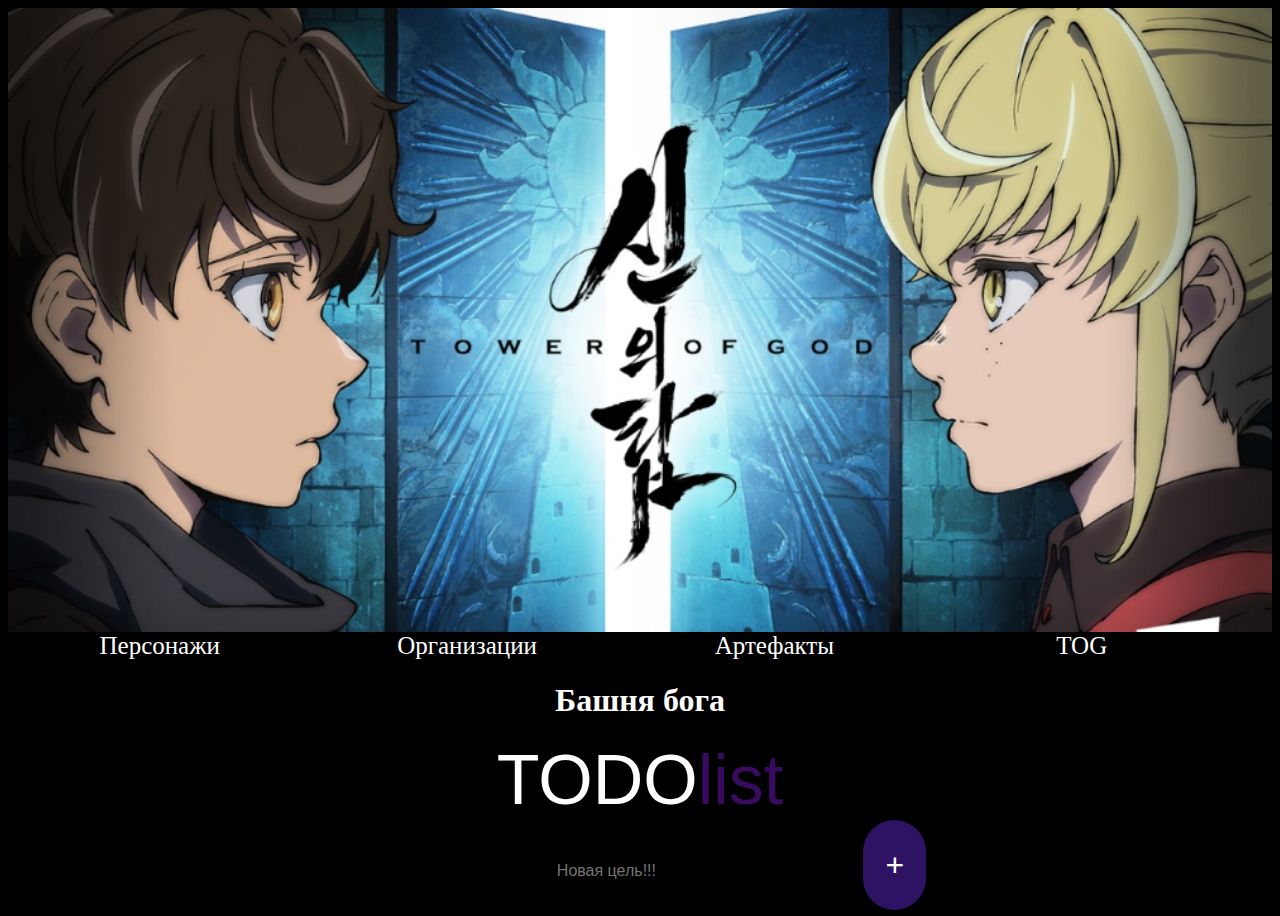
<file: universe/index.html>
<html>
 <head>
 	<meta charset="utf-8">
 	<title>TowerofGOD</title>
 	<link href="css/style.css" rel="stylesheet" type="text/css">
 	
 </head>
 <body >
 	<header>
 	<a href="index.html" ><img class="im" src="img/tower-of-god-image-1.png"  title="Tower of God" ></a>
 	<div class="ani">
 		<nav class="nice">
 			<a href="page1.html" class ="tex"> Персонажи </a>
 			<div class="katt">
 				<div>Империя Захарда</div>
 				<div>FUG</div>
 				<div>Незаконные</div>
 			</div>
 		</nav>
 		<nav class="nice">
 			<a href="page2.html" class="tex" >Организации</a>
 			<div class="katt">
 				<div ><a href="page2.html#army">Империя Захарда</a></div>
 				<div ><a href="page2.html#terr">FUG</a></div>
 				<div ><a href="page2.html#fly">Крылатое древо</a></div>
 				<div ><a href="page2.html#mag">Мастерская</a></div>
 				<div ><a href="page2.html#rang">Бюро рангов</a></div>
 			</div>
 		</nav>
 		<nav class="nice">
 			<a href="page3.html" class="tex">Артефакты</a>
 			<div class="katt">
 				<div>Орудия</div>
 				<div>Другие предметы</div>
 			</div>
 		</nav>
 		<nav class="nice">
 			<a href="page4.html" class ="tex">TOG</a>
 			<div class="katt">Каталог</div>
 		</nav>
	</div>
</header>
 <h1>Башня бога</h1>
 <div class="wrapper">
	<canvas width="0" height="0" class="canvas" id="canvas"></canvas>
</div>
<div class="banner"><span class="headline">TODO</span>list</div>
<div class="todo">
	<div class="todoInput">
		<input class="input" type="text" placeholder="Новая цель!!!">
		<button class="addButton">+</button>
	</div>
	<div class="contain">
		<!--
		<div class="item">
			<input type="text" class="itemInput"  disabled>
			<button class="editButton">EDIT</button>
			<button class="removeButton">REMOVE</button>
		</div>
		-->
	</div>
</div>
 <script type="text/javascript" src="js/script.js"></script>
 </body>
 </html>
</file>
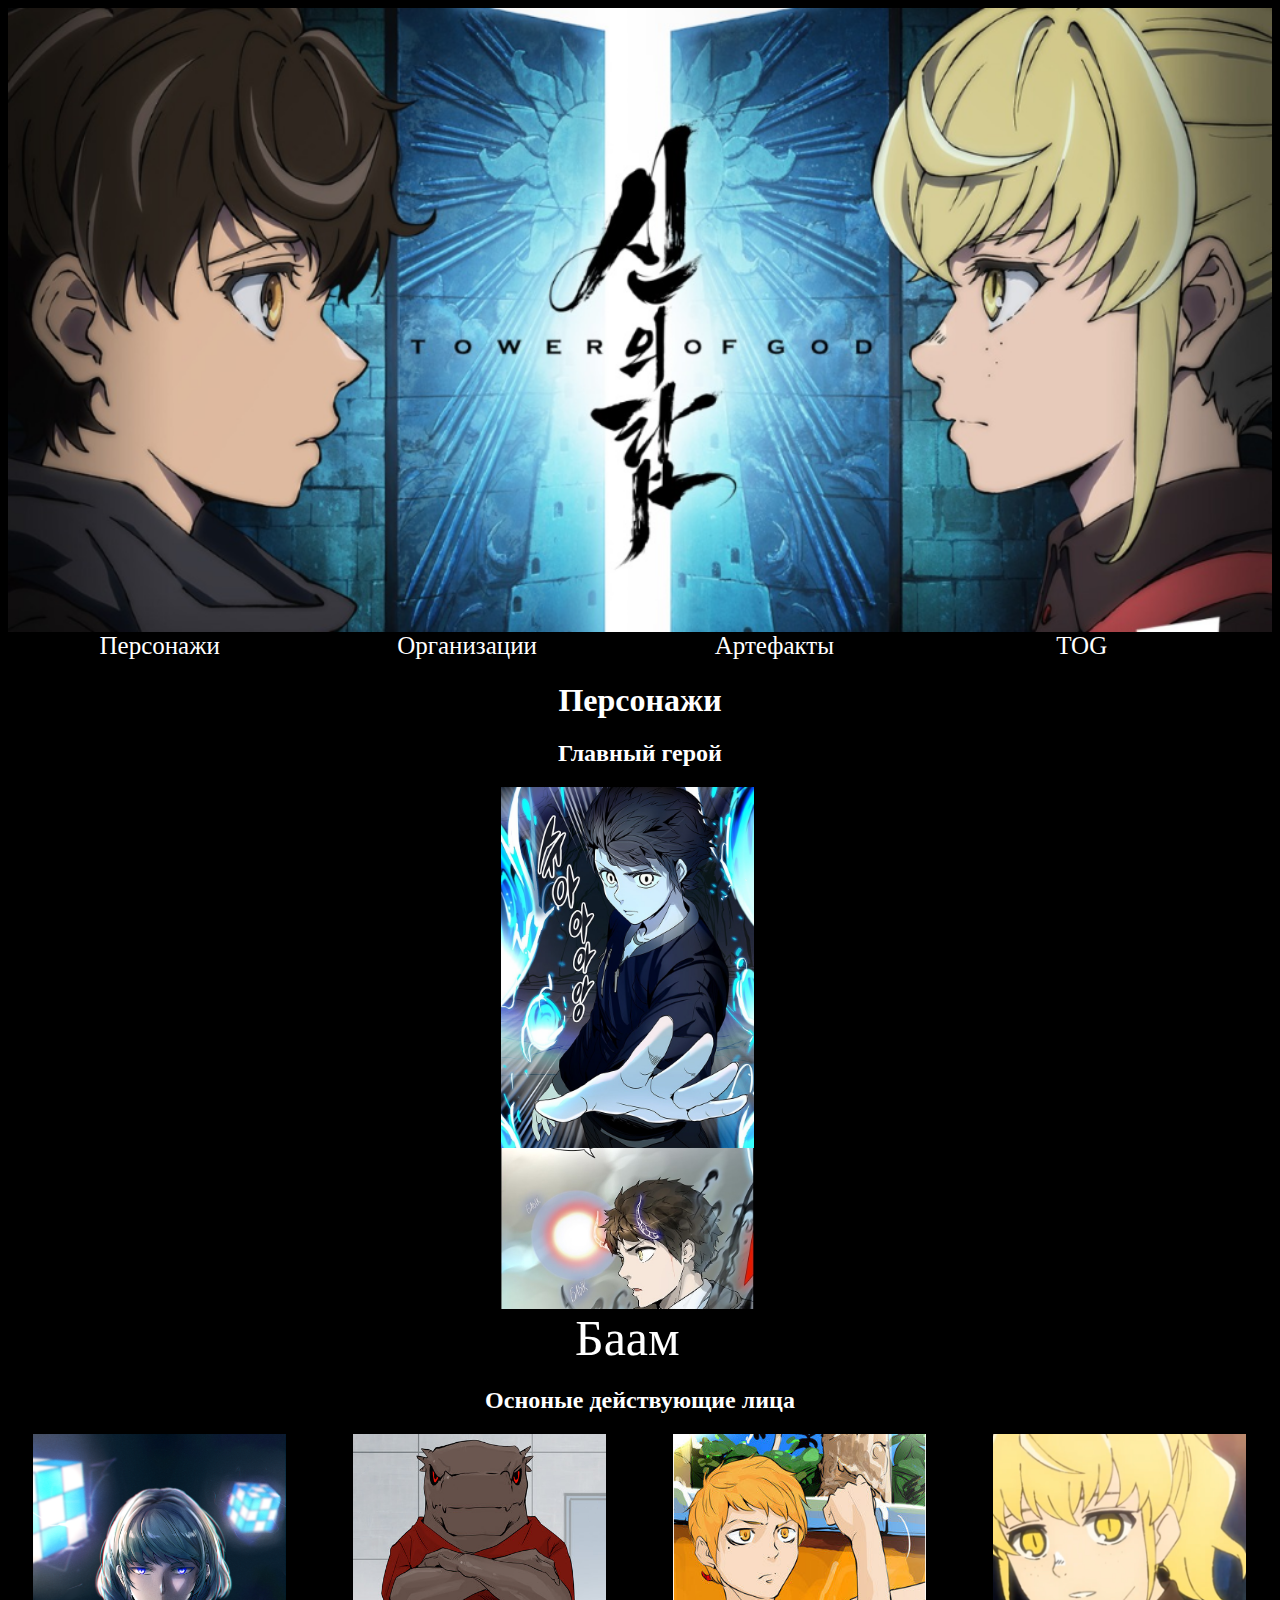
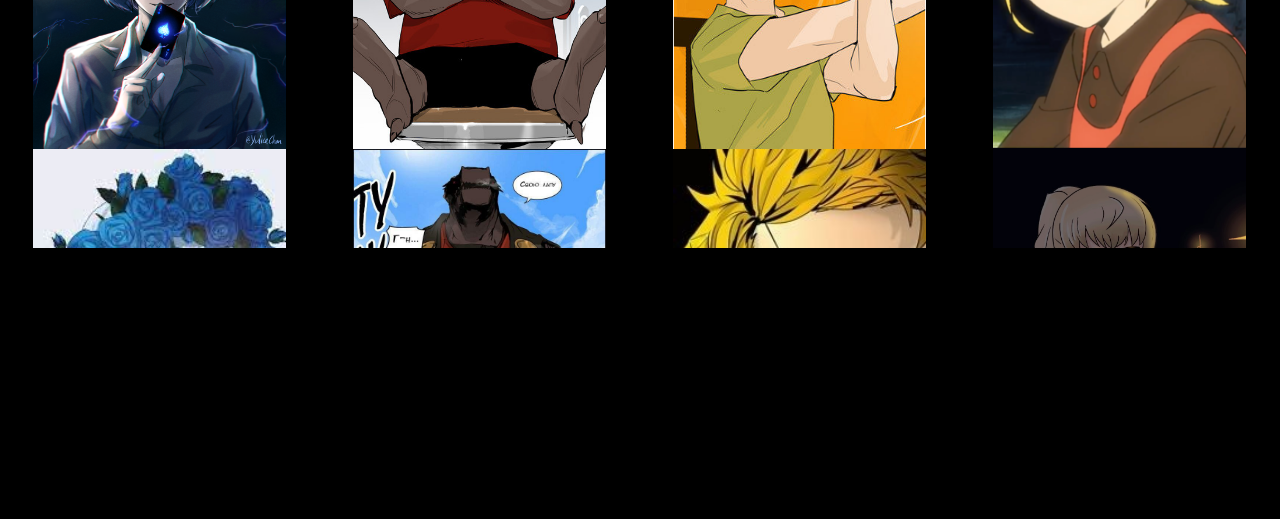
<file: universe/page1.html>
<html>
 <head>
 	<meta charset="utf-8">
 	<title>TowerofGOD</title>
 	<link href="css/style.css" rel="stylesheet" type="text/css">
 	
 </head>
 <body background="/img/1626165832_47-kartinkin-com-p-krasivii-chyorno-belii-fon-krasivo-48.jpg">

 	<header>
 	<a href="index.html" ><img class="im" src="img/tower-of-god-image-1.png"  title="Tower of God"  ></a>
	<div class="ani">
 		<nav class="nice">
 			<a href="page1.html" class ="tex"> Персонажи </a>
 			<div class="katt">
 				<div>Империя Захарда</div>
 				<div>FUG</div>
 				<div>Незаконные</div>
 			</div>
 		</nav>
 		<nav class="nice">
 			<a href="page2.html" class="tex" >Организации</a>
 			<div class="katt">
 				<div ><a href="page2.html#army">Империя Захарда</a></div>
 				<div ><a href="page2.html#terr">FUG</a></div>
 				<div ><a href="page2.html#fly">Крылатое древо</a></div>
 				<div ><a href="page2.html#mag">Мастерская</a></div>
 				<div ><a href="page2.html#rang">Бюро рангов</a></div>
 			</div>
 		</nav>
 		<nav class="nice">
 			<a href="page3.html" class="tex">Артефакты</a>
 			<div class="katt">
 				<div>Орудия</div>
 				<div>Другие предметы</div>
 			</div>
 		</nav>
 		<nav class="nice">
 			<a href="page4.html" class ="tex">TOG</a>
 			<div class="katt">Каталог</div>
 		</nav>
	</div>
</header>
 <h1>Персонажи</h1>
 <div>
 <h2>Главный герой</h2>
 <div class="transmis">
 	<div class="trans" onmouseover  ="dontTouchMe('music/1.mp3') " >
 		<img class="trans1"  src="img/6324369-9781242999-92cd7.jpg" title="Баам"  width:25%; >
 		<img class="trans2" src="img/Baam_0101.jpg " id="hed" title="Баам" width:25%;>
	 	<img class="trans3" src="img/Baam_00.jpg" title="Баам" width:25%;>
 	</div>
 	<div class="zag">
 		<div class="decor1">Баам</div>
	 	<div class="zig">
			<img src="img/BaamVol3.jpg" width="100%">
			<div class="won">Полное имя -Двадцать Пятый Баам. Протагонист манхвы, молодой парень с короткими каштановыми волосами и золотистыми глазами. Являющийся Незаконным, вошедшим в Башню вслед за своей подругой, Рахиль, на тот момент ничего не знал о мире Башни и его обитателях. После вербовки в FUG получает псевдоним Джу Виоле Грейс (вероятно в честь отца которого возможно звали Виоле. Грейс Мирцеа Ласлека, основатель FUG, был прислужником V(Виоле) ). Среди избранных своего уровня занимает А-ранг. В данный момент находится на 52 этаже.</div>
		</div>
	</div>
</div>
 <h2>Осноные действующие лица</h2>
<div class="transmis">
	<div class="transmis1">
		<img class="trans1" src="img/scale_1200.png" title="Кун Агеро Агнис"
		onclick="dontTouchMe('music/Stray Kids - SLUMP (Japanese version) - sound-fun.online.mp3') " >
		<img class="trans2" src="img/Без названия.jpg" title="Кун Агеро Агнис" >
		<img class="trans3" src="img/tower-of-god-image-2.png" title="Кун Агеро Агнис" >
	</div>
	<div class="transmis2">
		<img class="trans1" src="img/Rak3.png" title="Крок">
		<img class="trans2" src="img/0b5ba984be410a6fb8366b109f2a313f6be765e3v2_hq.jpg" title="Крок" >
		<img class="trans3" src="img/900.jpg" title="Крок" >
	</div>
	<div class="transmis3">
		<img class="trans1" src="img/Ванг-Нан.png" title="Ванг Нан">
		<img class="trans2" src="img/178105.jpg" title="Ванг Нан" >
		<img class="trans3" src="img/unnamed.jpg" title="Ванг Нан" >
	</div>
	<div class="transmis4">
		<img class="trans1" src="img/Rachel_Anime_Profile.png" title="Рахиль">
		<img class="trans2" src="img/EiGIpuxXYAA-krK.jpg" title="Рахиль" >
		<img class="trans3" src="img/Рахиль_2.png" title="Рахиль" >
	</div>
</div>
<script type="text/javascript" src="js/node.js"></script>
 </body>
 </html>
</file>
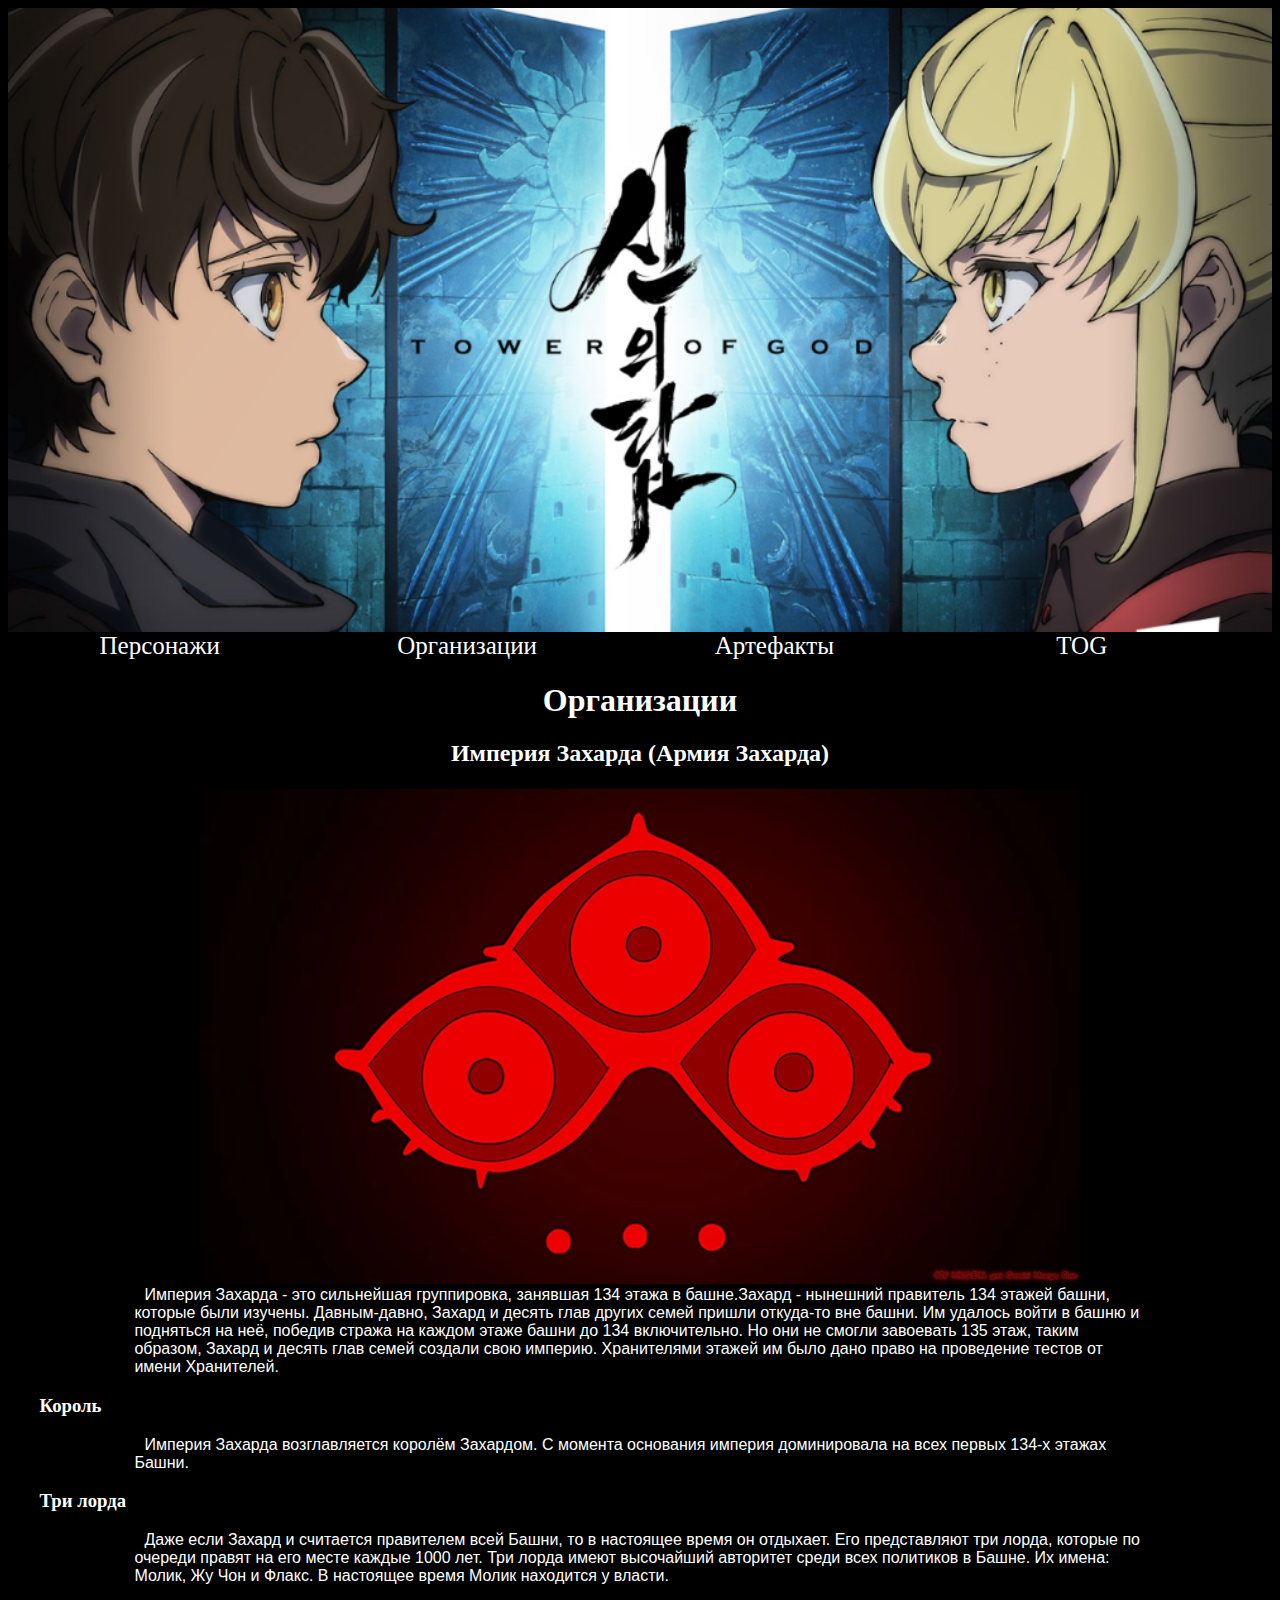
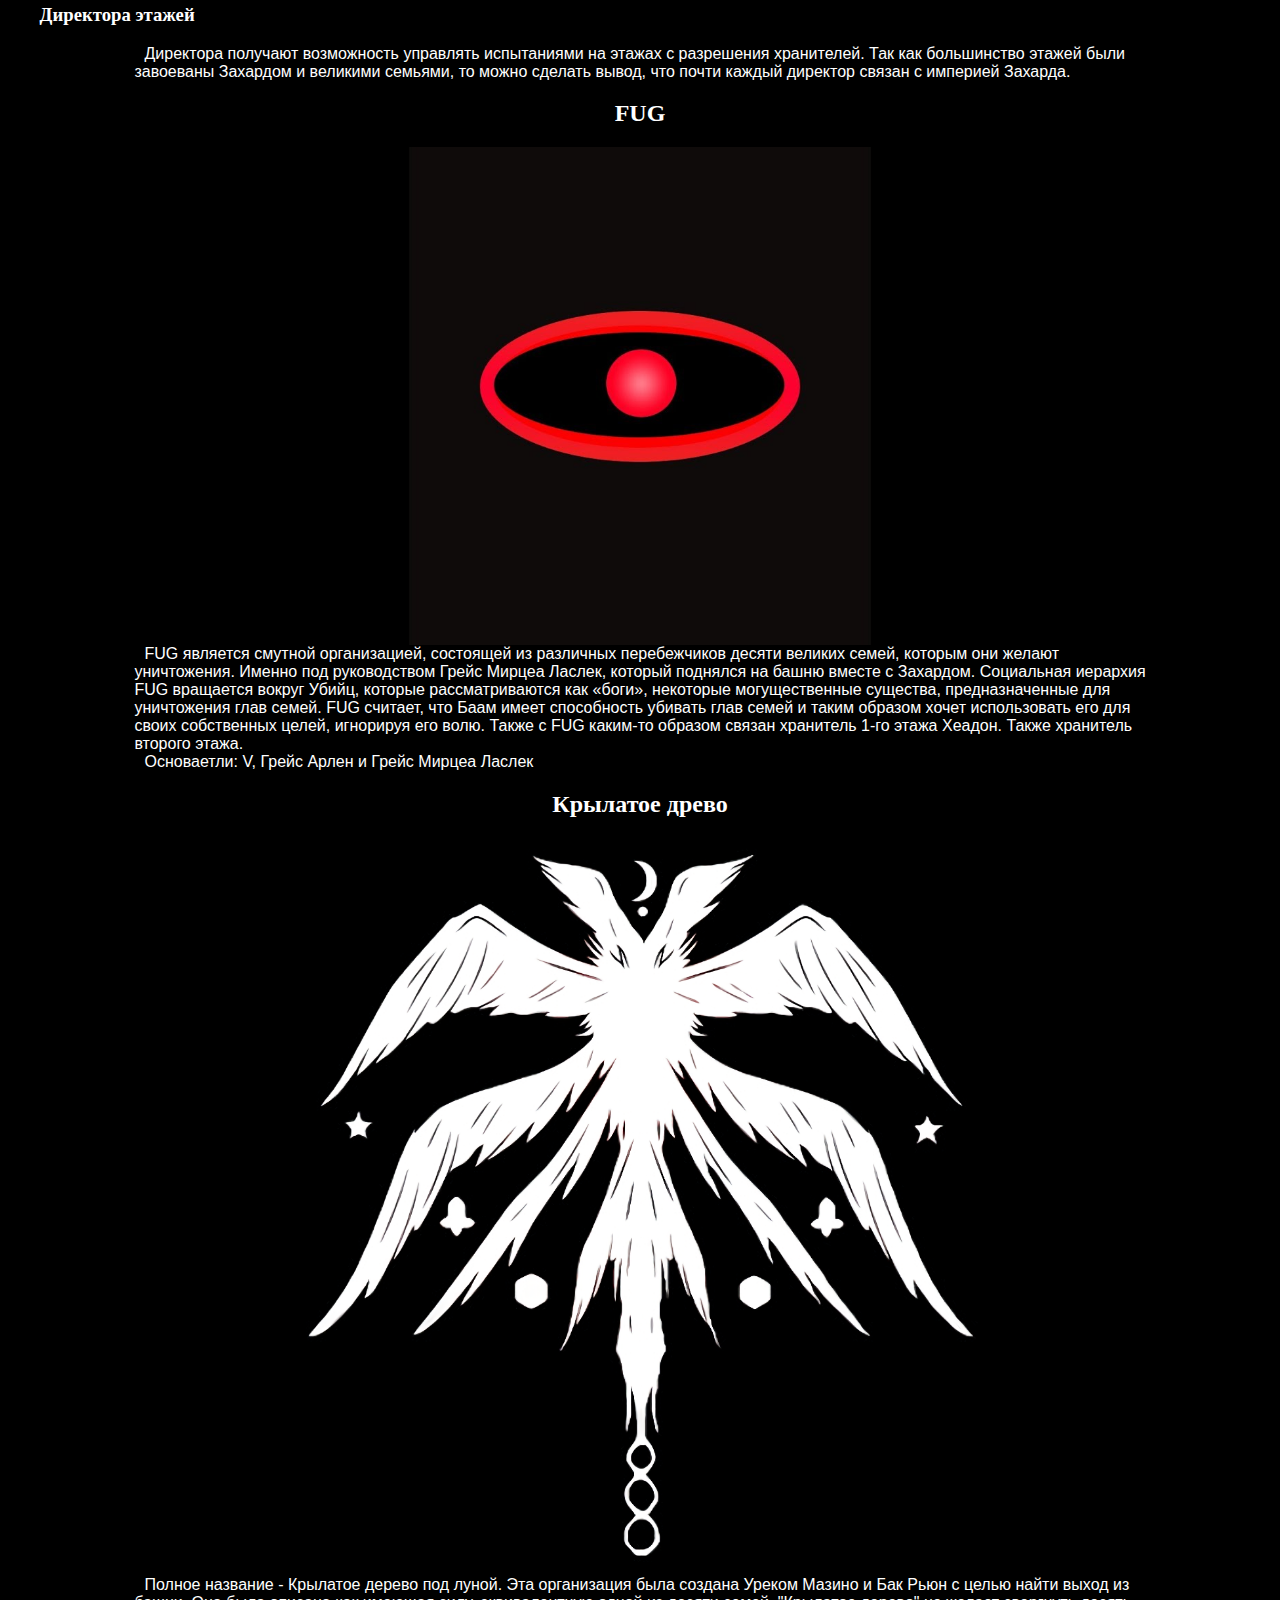
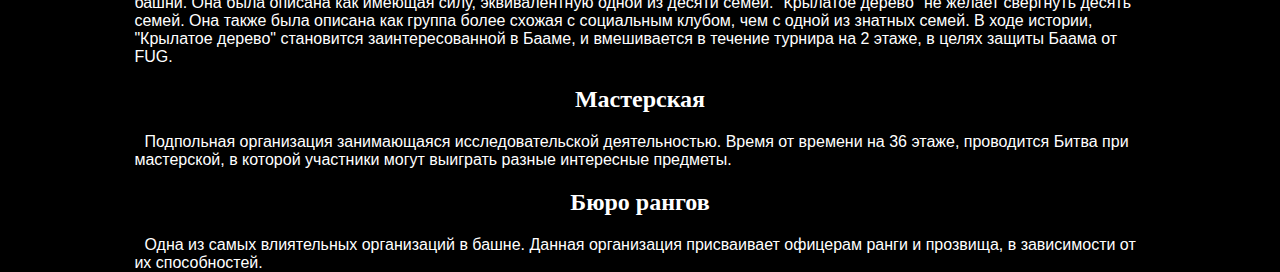
<file: universe/page2.html>
<html>
 <head>
 	<meta charset="utf-8">
 	<title>TowerofGOD</title>
 	<link href="css/style.css" rel="stylesheet" type="text/css">
 	
 </head>
 <body>
	<header>
 	<a href="index.html" ><img class="im" src="img/tower-of-god-image-1.png"  title="Tower of God"  ></a>
	<div class="ani">
 		<nav class="nice">
 			<a href="page1.html" class ="tex"> Персонажи </a>
 			<div class="katt">
 				<div>Империя Захарда</div>
 				<div>FUG</div>
 				<div>Незаконные</div>
 			</div>
 		</nav>
 		<nav class="nice">
 			<a href="page2.html" class="tex" >Организации</a>
 			<div class="katt">
 				<div ><a href="page2.html#army">Империя Захарда</a></div>
 				<div ><a href="page2.html#terr">FUG</a></div>
 				<div ><a href="page2.html#fly">Крылатое древо</a></div>
 				<div ><a href="page2.html#mag">Мастерская</a></div>
 				<div ><a href="page2.html#rang">Бюро рангов</a></div>
 			</div>
 		</nav>
 		<nav class="nice">
 			<a href="page3.html" class="tex">Артефакты</a>
 			<div class="katt">
 				<div>Орудия</div>
 				<div>Другие предметы</div>
 			</div>
 		</nav>
 		<nav class="nice">
 			<a href="page4.html" class ="tex">TOG</a>
 			<div class="katt">Каталог</div>
 		</nav>
	</div>
</header>
 <h1>Организации</h1>
 <h2><a name="army">Империя Захарда (Армия Захарда)</a></h2>
 <div>
	 <img class="imagine" src="img/Герб.png" title="Империя Захарда" >
	 <div class="decor">Империя Захарда - это сильнейшая группировка, занявшая 134 этажа в башне.Захард - нынешний правитель 134 этажей башни, которые были изучены. Давным-давно, Захард и десять глав других семей пришли откуда-то вне башни. Им удалось войти в башню и подняться на неё, победив стража на каждом этаже башни до 134 включительно. Но они не смогли завоевать 135 этаж, таким образом, Захард и десять глав семей создали свою империю. Хранителями этажей им было дано право на проведение тестов от имени Хранителей.</div>
	 <h3>Король</h3>
	 <div class="zag">
		<div class="decor">Империя Захарда возглавляется королём Захардом. С момента основания империя доминировала на всех первых 134-х этажах Башни.</div>
		<div class="zig">
			<img src="img/TowerOfGod_s2_ch305_p09_SIU_Gemini.jpg_res.jpg" width="100%">
			<div class="won">Захард является знаменитым Королём Башни и занимает третье место в табеле о рангах. В настоящее время бездействует, но за него правят лорды. Технически является незаконным, но этот термин к нему неприменим т. к. на момент его покорения Башни такого термина ещё даже не существовало. Основал свою империю. Является бессмертным (для избранных) из-за контракта с хранителем. Суть контракта такова: "Никто, рожденный в башне не сможет убить его".</div>
		</div>
	</div>
	<h3>Три лорда</h3>
	<div class="zag">
		<div class="decor">Даже если Захард и считается правителем всей Башни, то в настоящее время он отдыхает. Его представляют три лорда, которые по очереди правят на его месте каждые 1000 лет. Три лорда имеют высочайший авторитет среди всех политиков в Башне. Их имена: Молик, Жу Чон и Флакс. В настоящее время Молик находится у власти.</div>
		<div class="zig">
			<img src="img/Герб.png" width="100%">
			<div class="won">Три Лорда - это особая группа людей, которые по очереди правят каждые 1000 лет над Империей Захарда. Три Лорда - это довольно старая организация, которая существует с самого начала создания Империи в Башне и считается, что стебли с три глаза на гербе Захарда символизируют именно их. Хотя позже можно заметить маску на лице образа молодого Захарда, на Скрытом Этаже, так что этот Герб был у Захарда и раньше и носит ещё какой то смысл. Три Лорда - это Высшая власть в политическом строе Башни, и последнее слово по любым важнейшим вопросам на Собрании Правителей всегда за этими тремя. Чтобы не быть связанными каким либо долгом перед своей Семьей и быть полностью беспристрастными, они отказались от своих фамилии и используют только имена (и прозвища):</div>
		</div>
	</div>
	<h3>Директора этажей</h3>
	<div class="zag">
		<div class="decor">Директора получают возможность управлять испытаниями на этажах с разрешения хранителей. Так как большинство этажей были завоеваны Захардом и великими семьями, то можно сделать вывод, что почти каждый директор связан с империей Захарда.</div>
		<div class="zig"></div>
	</div>
 </div>
 <h2><a name="terr">FUG</a></h2>
 <div>
	<img class="imagine" src="img/maxresdefault (1).jpg" title="FUG">
	 <div class="decor">
		FUG является смутной организацией, состоящей из различных перебежчиков десяти великих семей, которым они желают уничтожения. Именно под руководством Грейс Мирцеа Ласлек, который поднялся на башню вместе с Захардом. Социальная иерархия FUG вращается вокруг Убийц, которые рассматриваются как «боги», некоторые могущественные существа, предназначенные для уничтожения глав семей. FUG считает, что Баам имеет способность убивать глав семей и таким образом хочет использовать его для своих собственных целей, игнорируя его волю. Также с FUG каким-то образом связан хранитель 1-го этажа Хеадон. Также хранитель второго этажа.
	 </div>
	 <div class="decor">Основаетли: V, Грейс Арлен и Грейс Мирцеа Ласлек</div>
 </div>
 <h2><a name="fly">Крылатое древо</a></h2>
 <div>
	<img class="imagine" src="img/Q7CJNed.png" title="Крылатое древо">
	 <div class="decor">
		Полное название - Крылатое дерево под луной. Эта организация была создана Уреком Мазино и Бак Рьюн с целью найти выход из башни. Она была описана как имеющая силу, эквивалентную одной из десяти семей. "Крылатое дерево" не желает свергнуть десять семей. Она также была описана как группа более схожая с социальным клубом, чем с одной из знатных семей. В ходе истории, "Крылатое дерево" становится заинтересованной в Бааме, и вмешивается в течение турнира на 2 этаже, в целях защиты Баама от FUG.
	 </div>
 </div>
 <h2><a name="mag">Мастерская</a></h2>
 <div>
	 <div class="decor">
		Подпольная организация занимающаяся исследовательской деятельностью. Время от времени на 36 этаже, проводится Битва при мастерской, в которой участники могут выиграть разные интересные предметы.
	 </div>
 </div>
 <h2><a name="rang">Бюро рангов</a></h2>
 <div>
	 <div class="decor">
		Одна из самых влиятельных организаций в башне. Данная организация присваивает офицерам ранги и прозвища, в зависимости от их способностей.
	 </div>
 </div>
 <script type="text/javascript" src="js/node.js"></script>
 </body>
 </html>
</file>
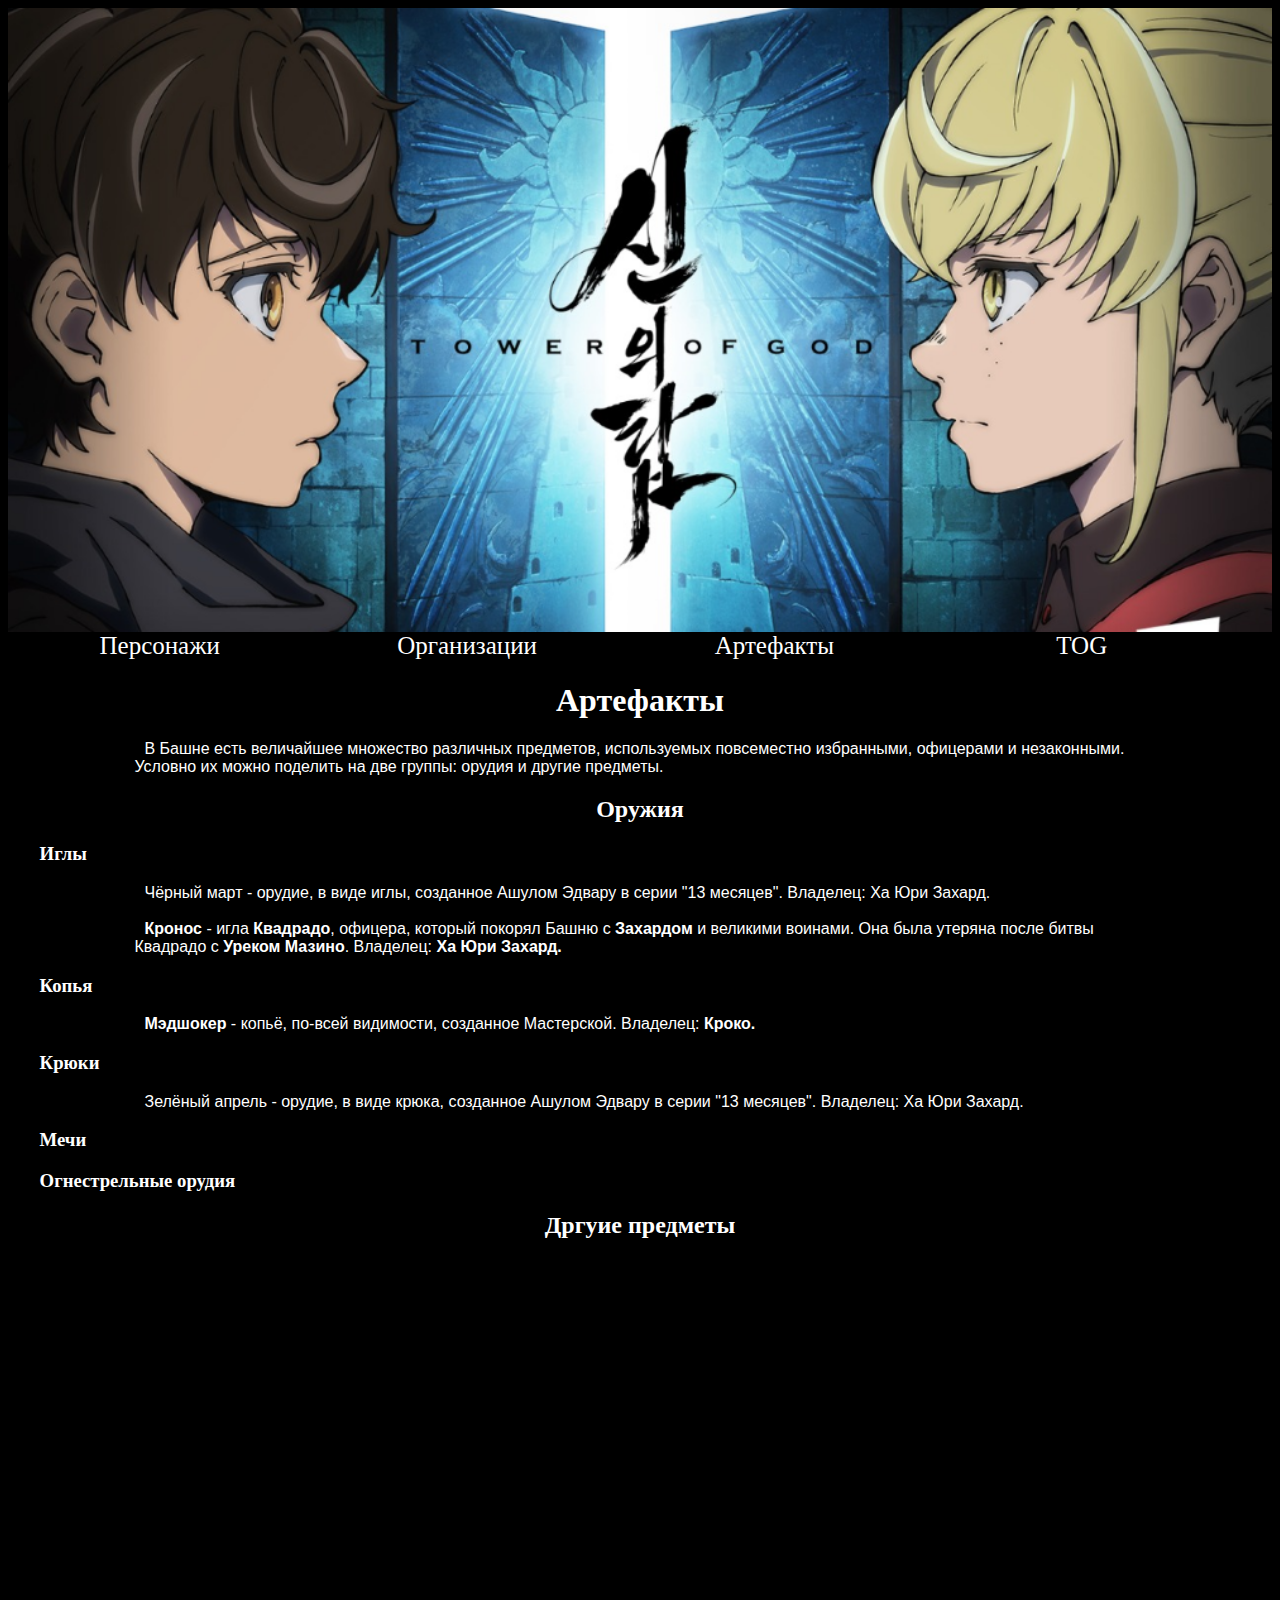
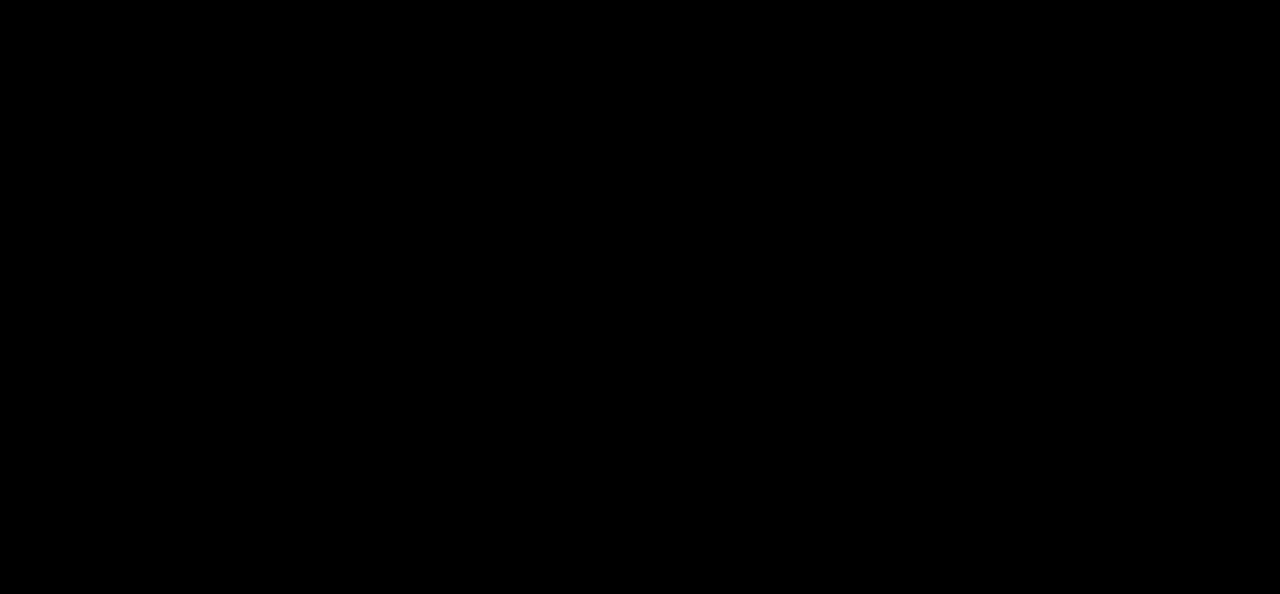
<file: universe/page3.html>
<html>
 <head>
 	<meta charset="utf-8">
 	<title>TowerofGOD</title>
 	<link href="css/style.css" rel="stylesheet" type="text/css">
 	
 </head>
 <body>
 	<header>
 	<a href="index.html" ><img class="im" src="img/tower-of-god-image-1.png"  title="Tower of God"  ></a>
	<div class="ani">
 		<nav class="nice">
 			<a href="page1.html" class ="tex"> Персонажи </a>
 			<div class="katt">
 				<div>Империя Захарда</div>
 				<div>FUG</div>
 				<div>Незаконные</div>
 			</div>
 		</nav>
 		<nav class="nice">
 			<a href="page2.html" class="tex" >Организации</a>
 			<div class="katt">
 				<div ><a href="page2.html#army">Империя Захарда</a></div>
 				<div ><a href="page2.html#terr">FUG</a></div>
 				<div ><a href="page2.html#fly">Крылатое древо</a></div>
 				<div ><a href="page2.html#mag">Мастерская</a></div>
 				<div ><a href="page2.html#rang">Бюро рангов</a></div>
 			</div>
 		</nav>
 		<nav class="nice">
 			<a href="page3.html" class="tex">Артефакты</a>
 			<div class="katt">
 				<div>Орудия</div>
 				<div>Другие предметы</div>
 			</div>
 		</nav>
 		<nav class="nice">
 			<a href="page4.html" class ="tex">TOG</a>
 			<div class="katt">Каталог</div>
 		</nav>
	</div>
</header>
 <h1>Артефакты</h1>
 <div class="decor">В Башне есть величайшее множество различных предметов, используемых повсеместно избранными, офицерами и незаконными. Условно их можно поделить на две группы: орудия и другие предметы.</div>
<h2>Оружия</h2>
<h3>Иглы</h3>
<div>
	<div class="zag">
		<div class="decor">Чёрный март - орудие, в виде иглы, созданное Ашулом Эдвару в серии "13 месяцев". Владелец: Ха Юри Захард.</div>
		<div class="zig">
			<img src="img/1593107621_00032.jpg" width="100%">
			<div class="won">Активируемое оружие из серии 13 месяцев, принадлежащее в данный момент Ха Юри Захард. При активации выглядит, как молодая девушка с длинными светлыми волосами, одетая в коричневое платье с красным низом, также с поверх завязанной красно-чёрной лентой. Весьма дотошна в выборе владельца, способного её активировать. Была активирована дважды (Баамом и Юри) . Даже по просьбе Анак Захард и Шип Ли Су она отказалась активироваться и лишь била их током. В неактивированном состоянии выглядит, как большая чёрная игла с чёрной рукоятью с надписью "Чёрный март" на родном языке Ашула Эдвару.</div>
			<img src="img/178913.jpg" width="100%">
		</div>
	</div>
	<br>
	<div class="zag">
		<div class="decor"><b>Кронос</b> - игла <b>Квадрадо</b>, офицера, который покорял Башню с <b>Захардом</b> и великими воинами. Она была утеряна после битвы Квадрадо с <b>Уреком Мазино</b>. Владелец: <b>Ха Юри Захард.</b></div>
		<div class="zig"></div>
	</div>
</div>
<h3>Копья</h3>
<div>
	<div class="zag">
		<div class="decor"><b>Мэдшокер</b> - копьё, по-всей видимости, созданное Мастерской. Владелец: <b>Кроко.</b></div>
		<div class="zig"></div>
	</div>
</div>
<h3>Крюки</h3>
<div>
	<div class="zag">
		<div class="decor">Зелёный апрель - орудие, в виде крюка, созданное Ашулом Эдвару в серии "13 месяцев". Владелец: Ха Юри Захард.</div>
		<div class="zig">
			<img src="img/Yuri-01.jpg" width="100%">
			<div class="won">Активируемое оружие из серии 13 месяцев, принадлежащее в данный момент Ха Юри Захард. В неактивированном состоянии выглядит, как большой зелёный крюк с зелёной, перевязанной, видимо, листвой, рукоятью. При активации способен увеличиваться в размерах, личность же, заточенная в нём, была показана лишь мельком. Изначально он был выдан старшей Анак Захард, но из-за того, что она вышла замуж и родила ребёнка, стала преступницей и отдала Зелёный апрель своей дочери, которая теперь носит её имя. На этаже испытаний Юри Захард отобрала зелёный апрель у младшей Анак[1] и вернула его в семью Захард, тем самым она сильно повысила свою репутацию.</div>
		</div>
	</div>
</div>
<h3>Мечи</h3>
<h3>Огнестрельные орудия</h3>
<h2>Дргуие предметы</h2> 
<script type="text/javascript" src="js/node.js"></script>
</body>
 </html>
</file>
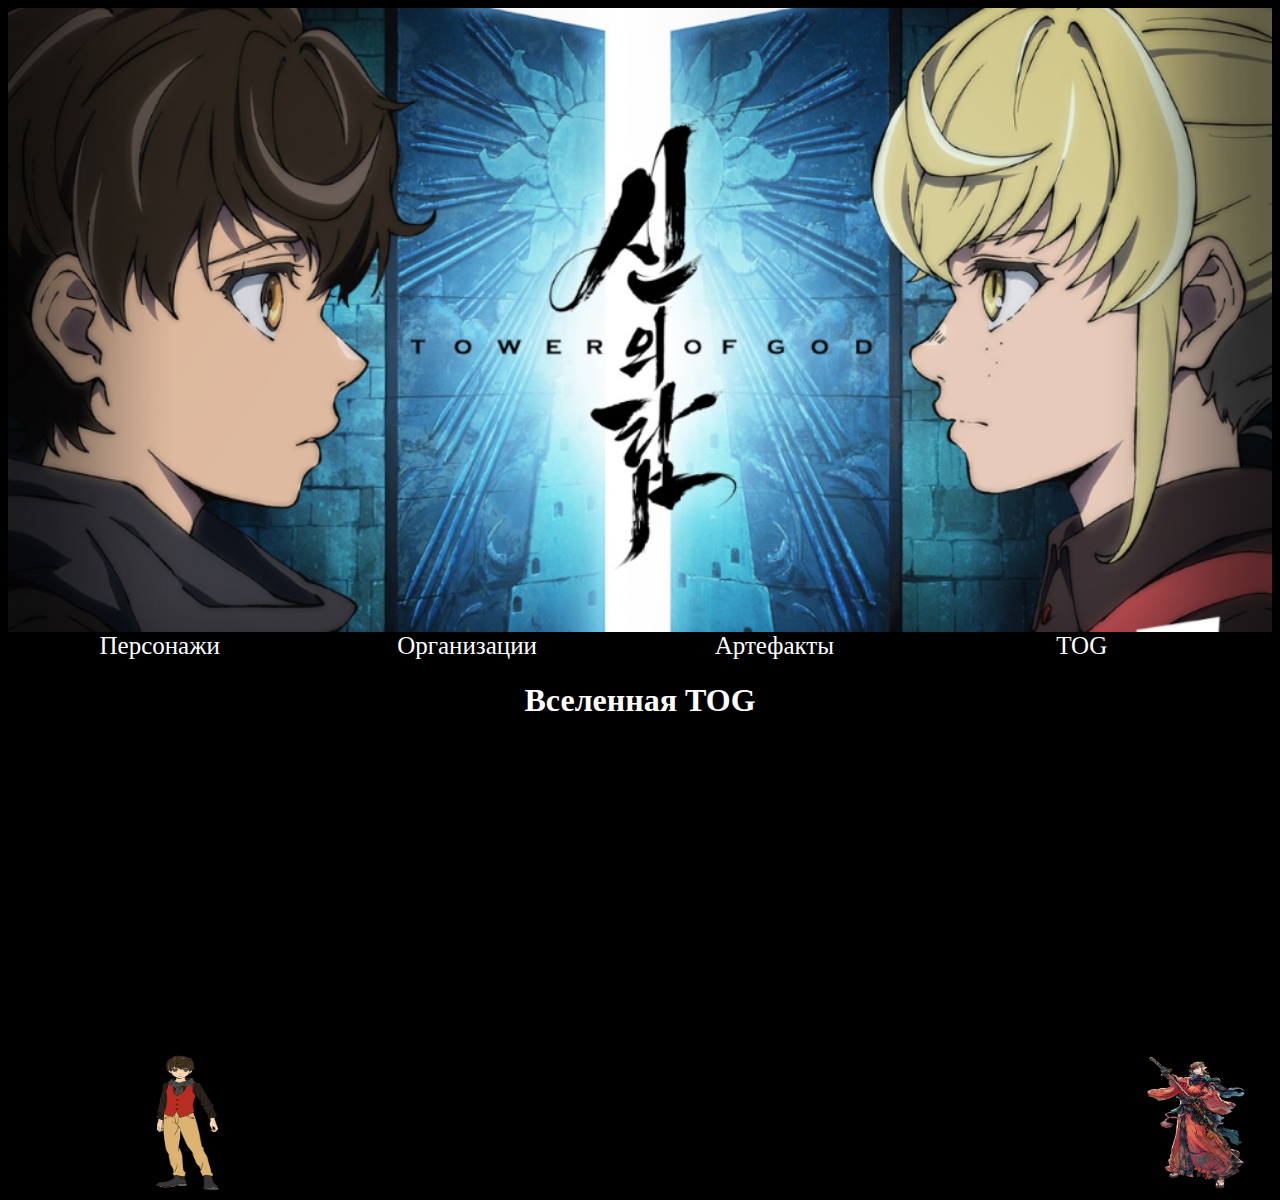
<file: universe/page4.html>
<html>
 <head>
 	<meta charset="utf-8">
 	<title>TowerofGOD</title>
 	<link href="css/style.css" rel="stylesheet" type="text/css">
 	
 </head>
 <body>
 	<header>
 	<a href="index.html" ><img class="im" src="img/tower-of-god-image-1.png"  title="Tower of God"  ></a>
<div class="ani">
 		<nav class="nice">
 			<a href="page1.html" class ="tex"> Персонажи </a>
 			<div class="katt">
 				<div>Империя Захарда</div>
 				<div>FUG</div>
 				<div>Незаконные</div>
 			</div>
 		</nav>
 		<nav class="nice">
 			<a href="page2.html" class="tex" >Организации</a>
 			<div class="katt">
 				<div ><a href="page2.html#army">Империя Захарда</a></div>
 				<div ><a href="page2.html#terr">FUG</a></div>
 				<div ><a href="page2.html#fly">Крылатое древо</a></div>
 				<div ><a href="page2.html#mag">Мастерская</a></div>
 				<div ><a href="page2.html#rang">Бюро рангов</a></div>
 			</div>
 		</nav>
 		<nav class="nice">
 			<a href="page3.html" class="tex">Артефакты</a>
 			<div class="katt">
 				<div>Орудия</div>
 				<div>Другие предметы</div>
 			</div>
 		</nav>
 		<nav class="nice">
 			<a href="page4.html" class ="tex">TOG</a>
 			<div class="katt">Каталог</div>
 		</nav>
	</div>
</header>
 <h1>Вселенная TOG</h1>
 <div class="game" id="game" ondblclick ="dontTouchMe('music/Stray Kids - SLUMP (Japanese version) - sound-fun.online.mp3') ">
	 <div id="hero"></div>
	 <div id="villian"></div>
	 <div id="attack"></div>
	 <div id="over"><img src="img/logo_1_3ff3c4a0-3ec0-471e-9ac5-f21c4166e10f.png" width="100%" heright="100%"></div>
 </div>
 <script type="text/javascript" src="js/node.js"></script>
 </body>
 </html>
</file>
<file: universe/css/style.css>
.ani{
	animation-duration: 3s;
	animation-name: slidein;
	animation-iteration-count: 1;
	animation-timing-function: ease-in-out; 
}
@keyframes slidein {
	from {
	  margin-left: 100%;
	  width: 100%;
	}
  
	to {
	  margin-left: 0%;
	  width: 100%;
	}
  }
body{
	background-color: black;
	height: 100%;
	background-image: url("https://funart.pro/uploads/posts/2021-04/thumbs/1618510744_7-funart_pro-p-oboi-fon-risunki-na-chernom-fone-7.jpg");
	background-repeat: repeat-y;
	background-size: cover;
}
a{
	text-decoration: none;
	color:white;
}
.tex
{
	color:white;
}
.im{
	width: 100%;
}
.kat{
	background-color:none; 
	color:white;
}
h1{
	color:white;
	text-align: center;
	background-color: black;
}
h2{
	color:white;
	text-align: center;
	background-color: black;
}
h3{
	color:white;
	background-color: black;
	margin-left:2.5%;
}
.decor{
	color:white;
	background-color: black;
	text-indent: 1%;
	font-family:Verdana, Geneva, Tahoma, sans-serif;
	margin-left: 10%;
	margin-right:10%;
}
.trans{
	margin-left: 39%;
	width:20%;
	height:58%;
	overflow: hidden;
}
.decor1{
	width:20%;
	margin-left: 39%;
	font-size: 50px;
	color: white;
	text-align: center;
	background-color: black;
}
.trans1 {
	transition: 1s;
	transition-timing-function: linear;
	transition-delay: 1s;
	width: 100%;
}
.trans2{
	transition-timing-function: linear;
	transition: 2s;
	transition-delay: 3s;
	width: 100%;
}
.trans3{
	transition-timing-function: linear;
	transition: 3s;
	transition-delay: 5s;
	width: 100%;
	
}
.trans:hover img {
	transform: scale(1.1);
	margin-bottom: -150%;
}

.transmis1:hover img{
	transform: scale(1.1);
	margin-bottom: -150%;
}
.transmis2:hover img{
	transform: scale(1.1);
	margin-bottom: -150%;
}
.transmis3:hover img{
	transform: scale(1.1);
	margin-bottom: -150%;
}
.transmis4:hover img{
	transform: scale(1.1);
	margin-bottom: -150%;
}
.transmis1:hover img{
	transform: scale(1.1);
	margin-bottom: -150%;
}
.transmis2:hover img{
	transform: scale(1.1);
	margin-bottom: -150%;
}
.transmis3:hover img{
	transform: scale(1.1);
	margin-bottom: -150%;
}
.transmis4:hover img{
	transform: scale(1.1);
	margin-bottom: -150%;
}
.transmis1{
	margin-left: 2%;
	width:20%;
	height:46%;
	overflow: hidden;
	display: inline-block;
}
.transmis2{
	margin-left: 5%;
	width:20%;
	height:46%;
	overflow: hidden;
	display: inline-block;
}
.transmis3{
	margin-left: 5%;
	width:20%;
	height:46%;
	overflow: hidden;
	display: inline-block;
}
.transmis4{
	margin-left: 5%;
	width:20%;
	height:46%;
	overflow: hidden;
	display: inline-block;
}
.imagine{
	margin-left: 15%;
	width: 70%;
}
.zig{
	position:absolute;
	visibility:hidden;
	width:20%;
	margin-left: 38.5%;
	background-color: rgb(17, 17, 54);
}
.zag{}
.zag:hover .zig{
	visibility: visible;
}
.won{
	
	color:white;
	margin-left: 5%;
}
.nice{
	width:24%;
	text-align: center;
	display: inline-block;
	font-size:25px;
	transition: 0s;
}
.katt{
	visibility:hidden;
	position: absolute;
	color:white;
	background-color: black;
	text-align: left;
}
.nice:hover{
	transform:scale(1.1);
	background-color: black;
}
.nice:hover div {
	visibility: visible;
	margin-left: 5%;
	font-size: 22px;
}
.game{
	width:80%;
	height: 50%;
	border-bottom: 10px solid black;
	margin:auto;
	background-color: none;
}
#hero{
	width: 10%;
	height: 30%;
	background-image: url("../img/hero.png"); 
	background-size: 100% 100%;
	position: relative;
	top:70%;
}
#villian{
	width: 10%;
	height: 30%;
	background-image: url("../img/villian.png");
	background-size: 100% 100%;
	position: relative;
	top:40%;
	left:100%;
	
}
.villianmove{
	animation: villianMove 1s infinite linear;
}
@keyframes villianMove{
	0%{
		left: 100%;
	}
	100%{
		left:-2%;
	}
}
#attack{
	width:10%;
	height:5%;
	left:-9%;
	top:20%;
	background-color: rgb(0, 0, 0);
	border: solid;
	border-width: 80%;
	border-radius: 50px;
	border-color:  rgb(32, 5, 95) rgb(32, 5, 95)rgb(32, 5, 95) rgb(0, 0, 0);
	position: relative;
	visibility: hidden;
	
}
.hit{
	animation: hit .3s ease-out;
}
@keyframes hit{
	0%{
		visibility: hidden;
		left:0%;
	}
	30%{
		visibility: hidden;
		left:9%;
	}
	50%{
		visibility:visible;
		left:10%;
	}
	100%{
		visibility: hidden;
		left:10%;
	}
}
.jump{
	animation:jump .8s linear;
}
@keyframes jump {
	0%{
		top:70%;
	}
	20%{
		top:30%;
		
	}
	40%{
		top:10%;
	}
	60%{
		top:30%;
	}
	80%{
		top:50%;
		
	}
	100%{
		top:70%;
	}
}
.villianattak{
	animation:villianattak .1s linear;
}
@keyframes villianattak {
	0%{
		top:40%;
		left:50%;
	}
	50%{
		top:20%;
		left:25%;
	}
	100%{
		left:0%;
		top:0%;
	}
}
.gameover{
	visibility: visible !important;
}
#over{
	width: 40%;
	height:20%;
	margin: auto;
	position: relative;
	top:-50%;
	visibility: hidden;
}
.attacked{
	animation:damage 0s linear;
}
@keyframes damage{
	100%{
		left:100%;
	}
}

.whilegameover{
	visibility:hidden;
}


.todo{
	align-items: center;
	text-align: center;
}
.todoInput{}
.contain{}

.todoInput .input{
	height: 10%;
	width: 40%;
	border: none;
	outline:none; /*Создаёт доп рамку к элементу*/
	background-color: black;
	border-radius: 50px;
	font-size: 100%;
	color:white;
	text-align: center;
	font-family:Verdana, Geneva, Tahoma, sans-serif;
}
.addButton{
	height: 10%;
	width: 5%;
	border-radius: 50px;
	outline: none;
	border: none;
	background-color:rgb(46, 18, 99) ;
	color: white;
	cursor: pointer;
	font-size: 200%;
}
.addButton:hover{
	transform: scale(1.1);
	color:rgb(249, 253, 0);
}

.item{
	padding:1%;
}
.itemInput{
	outline: none;
	border:none;
	height: 8%;
	width: 35%;
	font-size:100%;
	color:white;
	background-color: rgb(17, 17, 54);
}
.editButton{
	height: 6%;
	font-size:100%;
	outline: none;
	border:none;
	color:white;
	background-color: rgb(46, 18, 99);
	cursor: pointer;
	margin-left: 1%;
}
.removeButton{
	height: 6%;
	font-size:100%;
	outline: none;
	border:none;
	color:white;
	background-color: rgb(117, 23, 75);
	cursor: pointer;
	margin-left: 1%;
}

.banner{
	text-align: center;
	align-items: center;
	font-size:70px;
	font-family:Verdana, Geneva, Tahoma, sans-serif;
	color:rgb(56, 11, 97);
}
.headline{
	color:rgb(255, 255, 255);
	font-family:'Gill Sans', 'Gill Sans MT', Calibri, 'Trebuchet MS', sans-serif;
}
.check{
	height: 4%;
	width: 4%;
}
</file>
